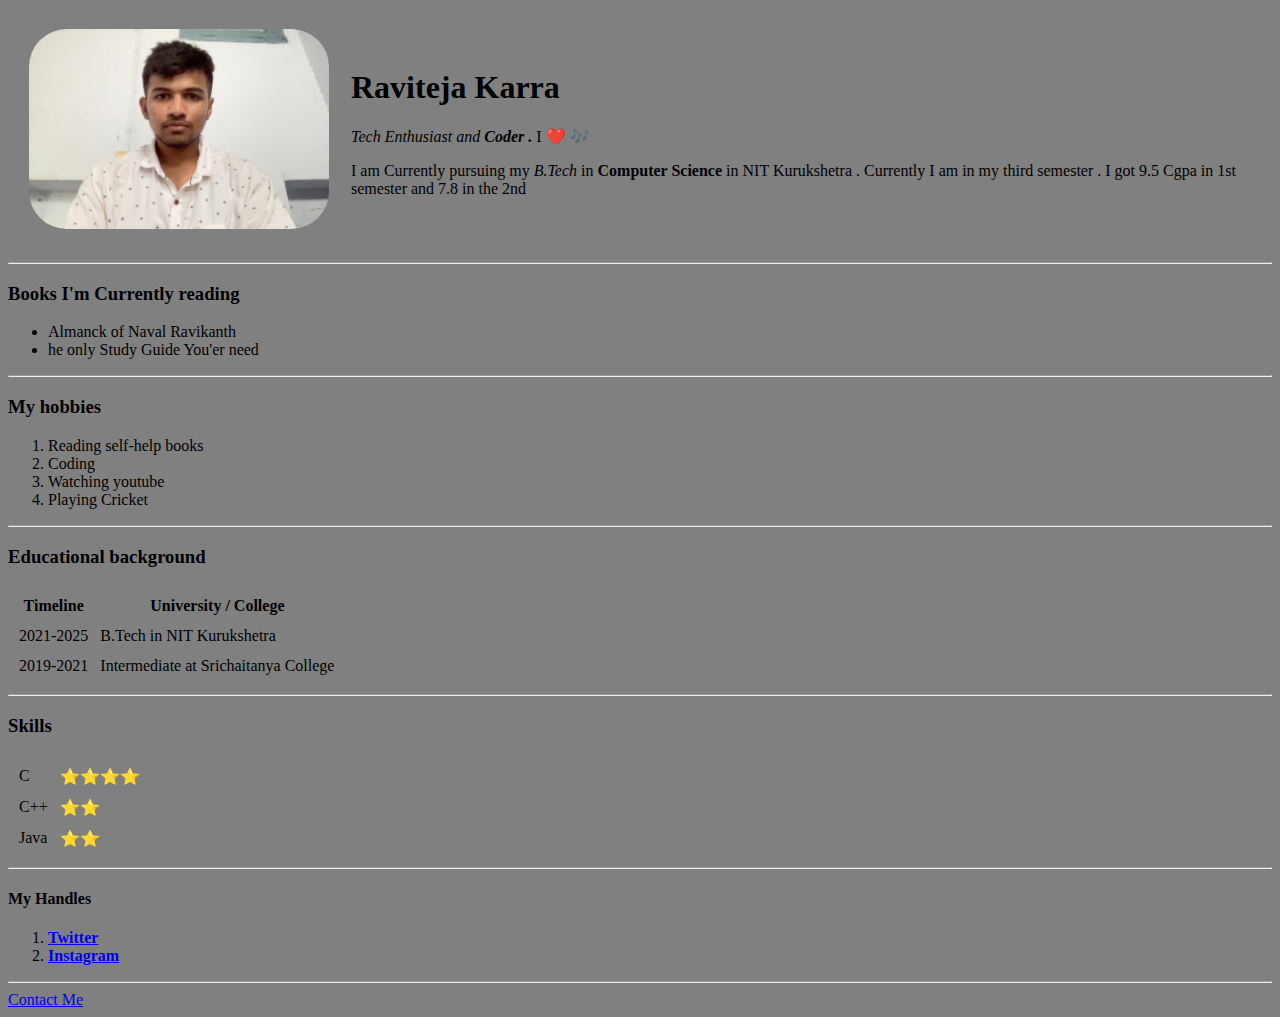
<file: index.html>
<!DOCTYPE html>
<html lang="en" dir="ltr">

<head>
  <meta charset="utf-8">
  <title>Ravi's personal site </title>
  <style media="screen">
    #profile_pic {
      border-radius: 1cm;
    }
  </style>
</head>

<body style="background-color: grey;">
  <table cellspacing="20">
    <tr>
      <td><img id="profile_pic" src="raviteja.jpeg" alt="Raviteja's Twitter Dp" height="200" width="300"></td>
      <td>
        <h1>Raviteja Karra</h1>
        <p> <em>Tech Enthusiast and <strong>Coder .</strong> </em> I ❤️ 🎶</p>
        <p>I am Currently pursuing my <em>B.Tech</em> in <strong>Computer Science </strong>in NIT Kurukshetra .
          Currently I am in my third semester . I got 9.5 Cgpa in 1st semester and 7.8 in the 2nd</p>
      </td>
    </tr>
  </table>

  <hr>
  <h3>Books I'm Currently reading </h3>
  <ul>
    <li>Almanck of Naval Ravikanth</li>
    <li>he only Study Guide You'er need</li>
  </ul>
  <hr>
  <h3>My hobbies</h3>
  <ol>
    <li>Reading self-help books</li>
    <li>Coding</li>
    <li>Watching youtube</li>
    <li>Playing Cricket</li>
  </ol>
  <hr>
  <h3>Educational background</h3>
  <table cellspacing="10">
    <thead>
      <tr>
        <th>Timeline</th>
        <th>University / College</th>
      </tr>
    </thead>
    <tbody>
      <tr>
        <td>2021-2025</td>
        <td>B.Tech in NIT Kurukshetra</td>
      </tr>
      <tr>
        <td>2019-2021</td>
        <td>Intermediate at Srichaitanya College</td>
      </tr>
    </tbody>
  </table>
  <hr>
  <h3>Skills</h3>
  <table cellspacing="10">
    <tr>
      <td>C</td>
      <td>⭐️⭐️⭐️⭐️</td>
    </tr>
    <tr>
      <td>C++</td>
      <td>⭐️⭐️</td>
    </tr>
    <tr>
      <td>Java</td>
      <td>⭐️⭐️</td>
    </tr>
  </table>
  <hr>
  <h4>My Handles</h4>
  <ol>
    <li><strong><a href="https://twitter.com/RavitejaKarra24">Twitter</a></strong></li>
    <li><strong><a href="https://www.instagram.com/ravitejakarra_24/">Instagram</a></strong></li>
  </ol>
  <hr>
  <a href="contact-me.html">Contact Me</a>
</body>

</html>
</file>
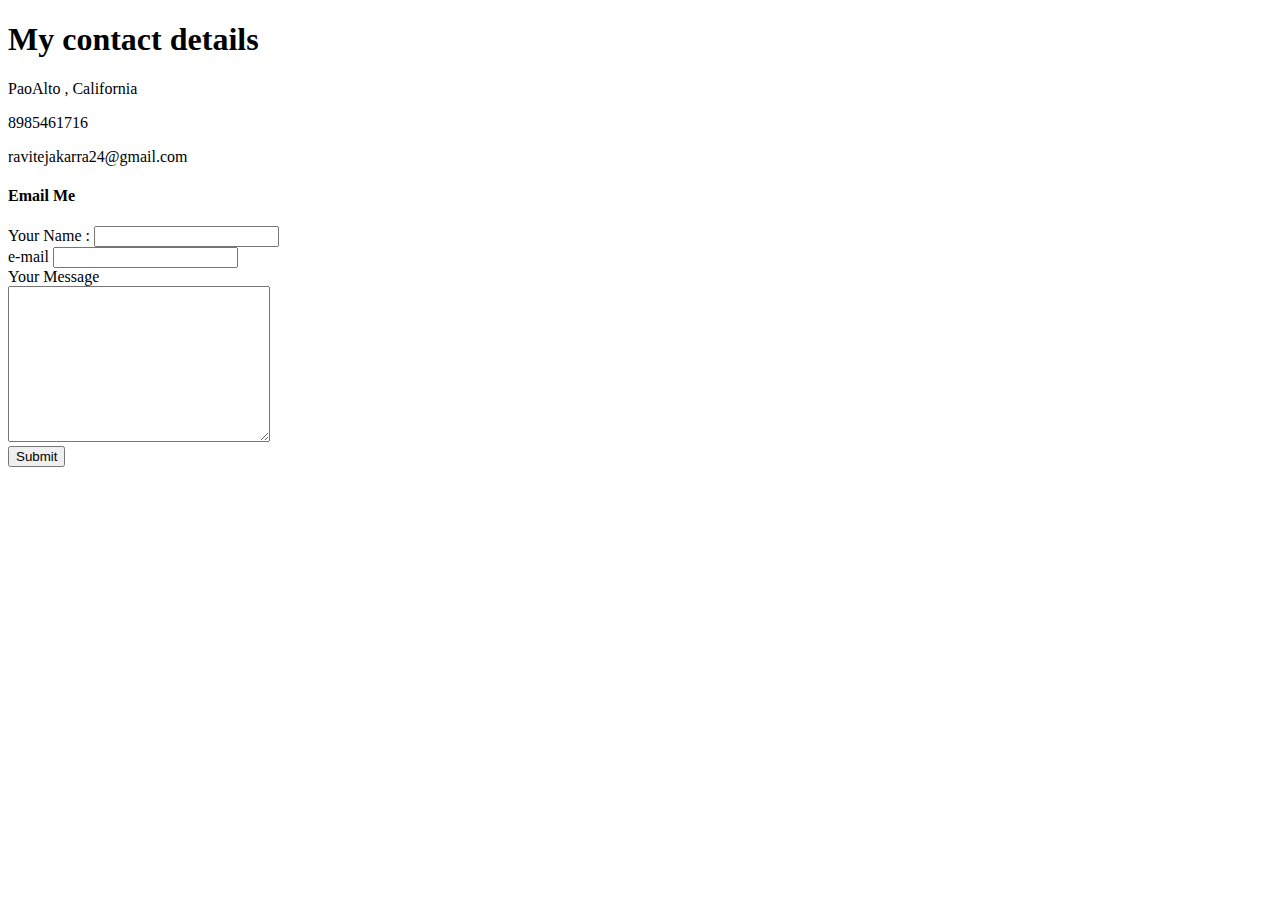
<file: contact-me.html>
<!DOCTYPE html>
<html lang="en" dir="ltr">
  <head>
    <meta charset="utf-8">
    <title></title>
  </head>
  <body>
    <h1>My contact details</h1>
    <p>PaoAlto , California</p>
    <p>8985461716</p>
    <p>ravitejakarra24@gmail.com</p>
    <form class="" action="mailto:ravitejakarra24@gmail.com; subject=feedback"><h4>Email Me</h4>
      <label for="names">Your Name :</label>
      <input type="text" name="names" value="">
      <br>
      <label for="mail">e-mail</label>
      <input type="email" name="mail" value=""><br>
      <label for="Message">Your Message</label><br>
      <textarea name="Message" rows="10" cols="30"></textarea>
      <br>
      <button>Submit</button>
    </form>
  </body>
</html>
</file>
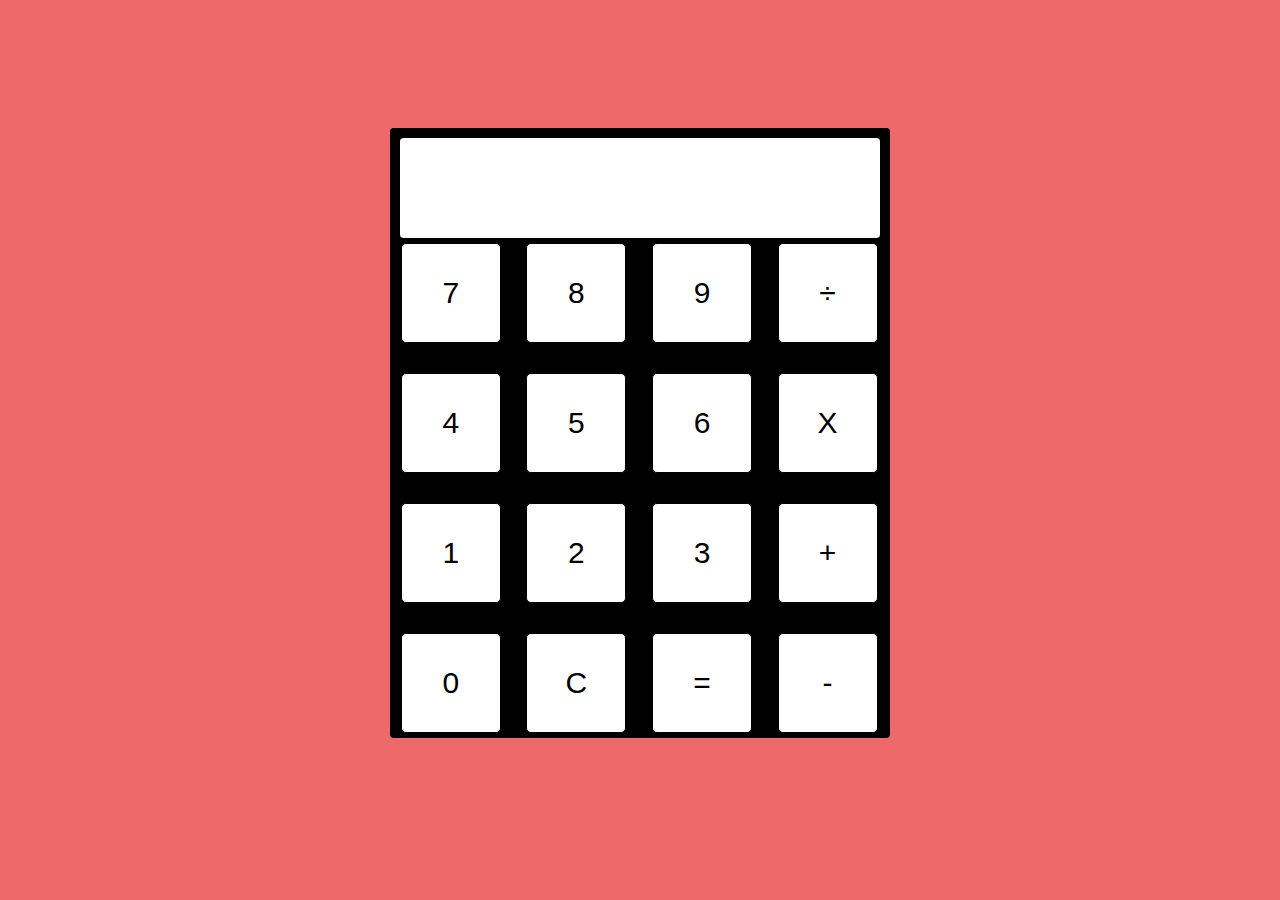
<file: Projects/calculator/calculator.html>
<!DOCTYPE html>
<html lang="en">
<head>
    <meta charset="UTF-8">
    <meta http-equiv="X-UA-Compatible" content="IE=edge">
    <meta name="viewport" content="width=device-width, initial-scale=1.0">
    <title>Calculator</title>

    <!-- icon -->
    <link rel="icon" href="https://encrypted-tbn0.gstatic.com/images?q=tbn:ANd9GcSte-PzOlazW4BYRgtWBzerI4T7h_uSdzi3tCMJM-H2hw&s">

    <!-- style sheet -->
    <link rel="stylesheet" href="calculator.css">
</head>
<body>
    <div id="calculator">
        <div id="output">
        </div>
        <div id="row1">
            <button class="btn" id="7">7</button>
            <button class="btn" id="8">8</button>
            <button class="btn" id="9">9</button>
            <button class="btn" id="/">÷</button>
        </div>
        <div id="row2">
            <button class="btn" id="4">4</button>
            <button class="btn" id="5">5</button>
            <button class="btn" id="6">6</button>
            <button class="btn" id="*">X</button>
        </div>
        <div id="row3">
            <button class="btn" id="1">1</button>
            <button class="btn" id="2">2</button>
            <button class="btn" id="3">3</button>
            <button class="btn" id="+">+</button>
        </div>
        <div id="row4">
            <button class="btn" id="0">0</button>
            <button class="btn" id="clear">C</button>
            <button class="btn" id="=">=</button>
            <button class="btn" id="-">-</button>
        </div>
    </div>
    <script src="calculator.js"></script>
</body>
</html>
</file>
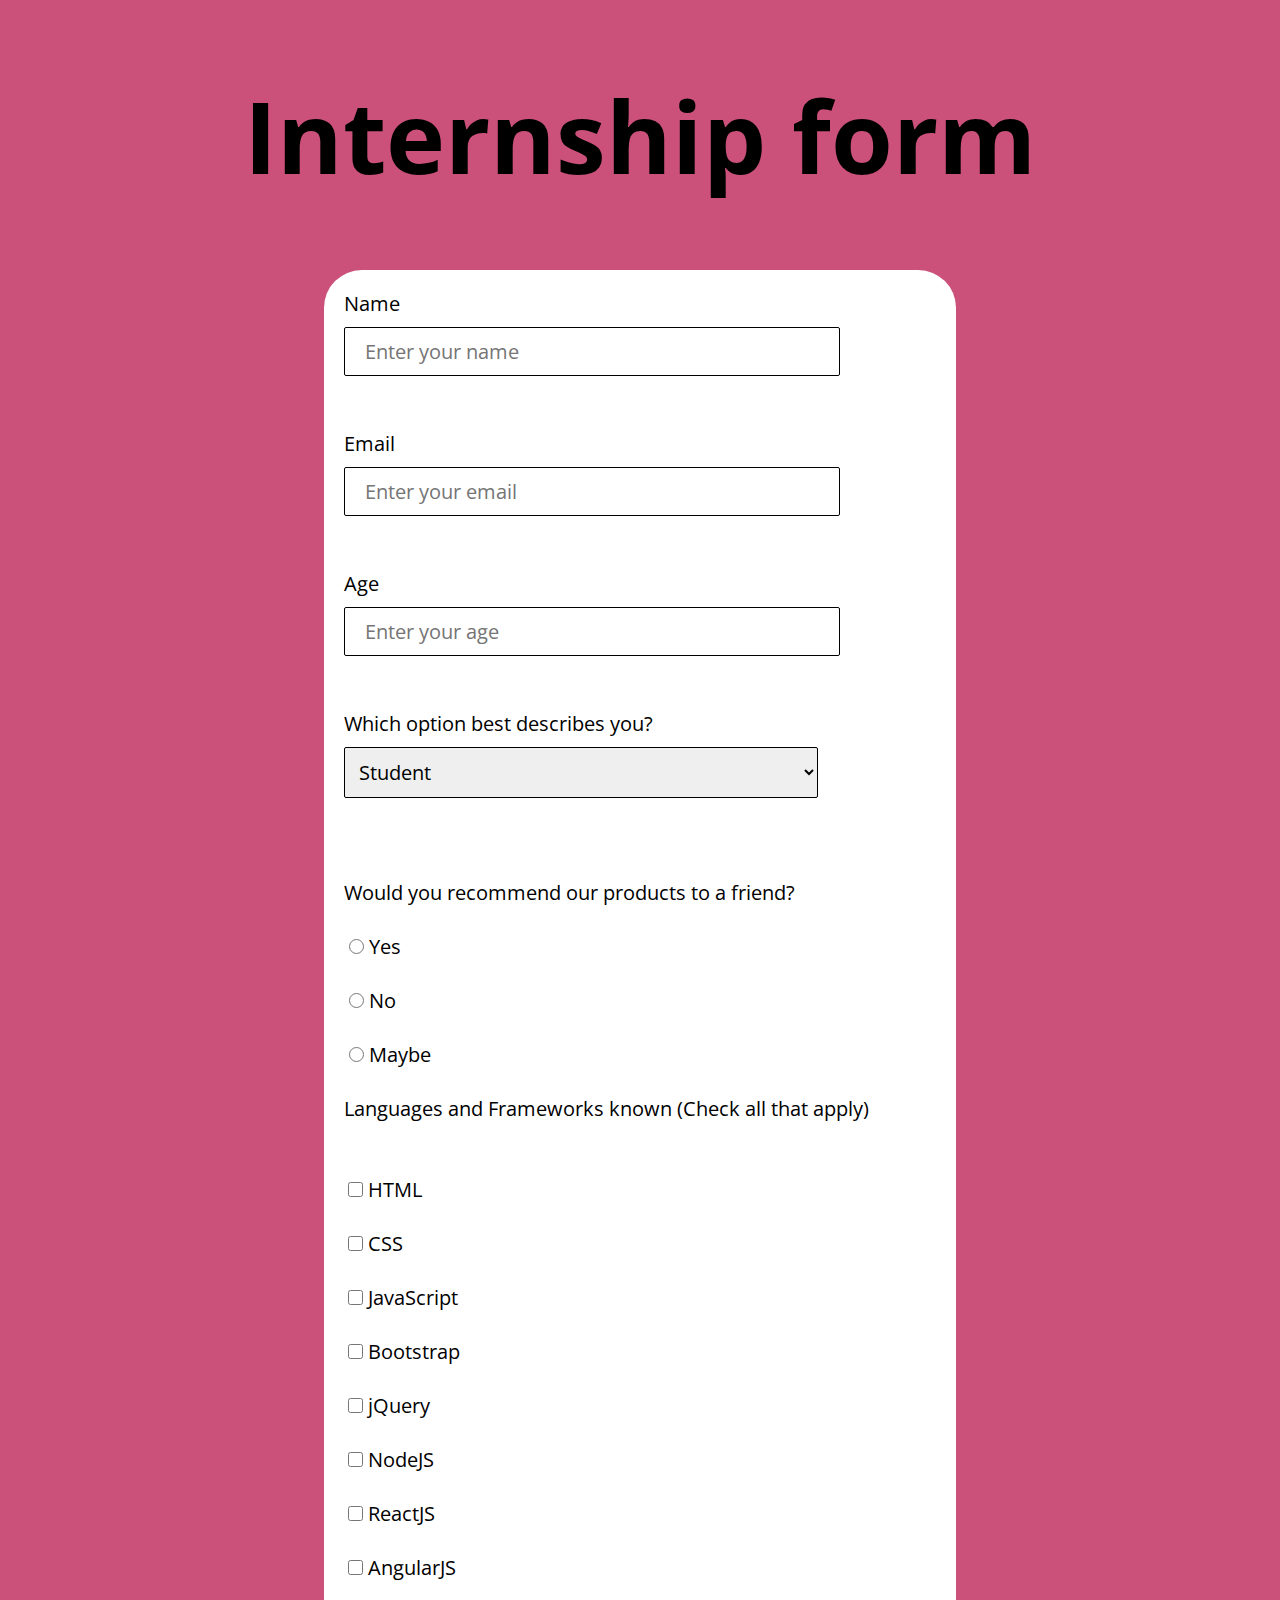
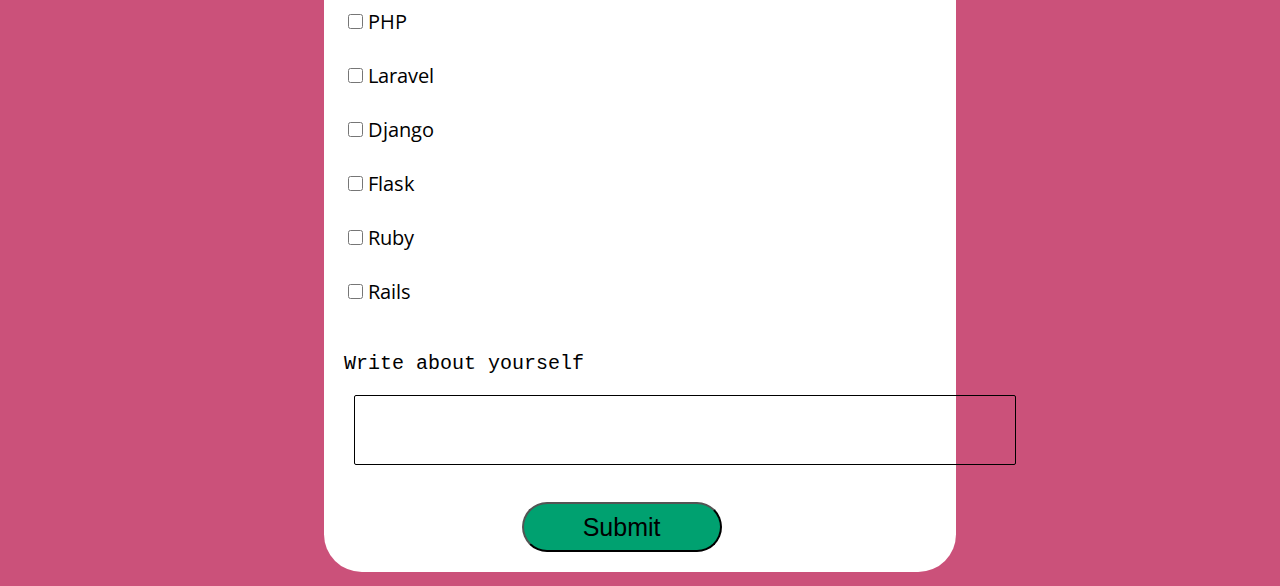
<file: Projects/internship/internship.html>
<!DOCTYPE html>
<html lang="en">
<head>
    <meta charset="UTF-8">
    <meta http-equiv="X-UA-Compatible" content="IE=edge">
    <meta name="viewport" content="width=device-width, initial-scale=1.0">
    <title>Internship form</title>
    <!-- fonts -->
    <link rel="preconnect" href="https://fonts.googleapis.com">
    <link rel="preconnect" href="https://fonts.gstatic.com" crossorigin>
    <link href="https://fonts.googleapis.com/css2?family=Open+Sans:wght@500&display=swap" rel="stylesheet">
    

    <!-- stylesheet -->
    <link rel="stylesheet" href="internship.css">

    <!-- icon -->
    <link rel="icon" href="[data-uri]">
</head>
<body>
    <header>
        <h1> Internship form </h1>
    </header>

    <main>
        <form action="get">
            <label for="name">Name</label>
            <input type="text" name="name" id="name" placeholder="  Enter your name" required>
            
            <br><br><label for="email">Email</label>
            <input type="email" name="email" id="email" placeholder="  Enter your email" required>

            <br><br><label for="age">Age</label>
            <input type="number" name="age" id="age" placeholder="  Enter your age" required>

            <br><br><label for="profession">Which option best describes you?</label><br>
            <select name="profession" id="profession" required>
                <option value="student">Student</option>
                <option value="full-time-job">Full time job</option>
                <option value="full-time-learner">Full time learner</option>
                <option value="prefer-not-to-say">Prefer not to say</option>
                <option value="other">Other</option>
            </select>
            <br>
            <br><br><label for="suggestion">Would you recommend our products to a friend?</label>
            <br><br><input type="radio" name="suggestion" class="selections" value="yes" required>Yes
            <br><br><input type="radio" name="suggestion" class="selections" value="no" required>No
            <br><br><input type="radio" name="suggestion" class="selections" value="maybe" required>Maybe

            <br><br><label for="frameworkd">Languages and Frameworks known (Check all that apply)</label><br>
            <br><br><input type="checkbox" name="framework" class="selections" value="html">HTML
            <br><br><input type="checkbox" name="framework" class="selections" value="css">CSS
            <br><br><input type="checkbox" name="framework" class="selections" value="javascript">JavaScript
            <br><br><input type="checkbox" name="framework" class="selections" value="bootstrap">Bootstrap
            <br><br><input type="checkbox" name="framework" class="selections" value="jquery">jQuery
            <br><br><input type="checkbox" name="framework" class="selections" value="nodejs">NodeJS
            <br><br><input type="checkbox" name="framework" class="selections" value="reactjs">ReactJS
            <br><br><input type="checkbox" name="framework" class="selections" value="angularjs">AngularJS
            <br><br><input type="checkbox" name="framework" class="selections" value="php">PHP
            <br><br><input type="checkbox" name="framework" class="selections" value="laravel">Laravel
            <br><br><input type="checkbox" name="framework" class="selections" value="django">Django
            <br><br><input type="checkbox" name="framework" class="selections" value="flask">Flask
            <br><br><input type="checkbox" name="framework" class="selections" value="ruby">Ruby
            <br><br><input type="checkbox" name="framework" class="selections" value="rails">Rails

            <br><br><label for="fieldset"><pre>Write about yourself</pre></label>
            <fieldset>
            </fieldset>
<br>
            <button type="submit">Submit</button>
        </form>
    </main>
</body>
</html>
</file>
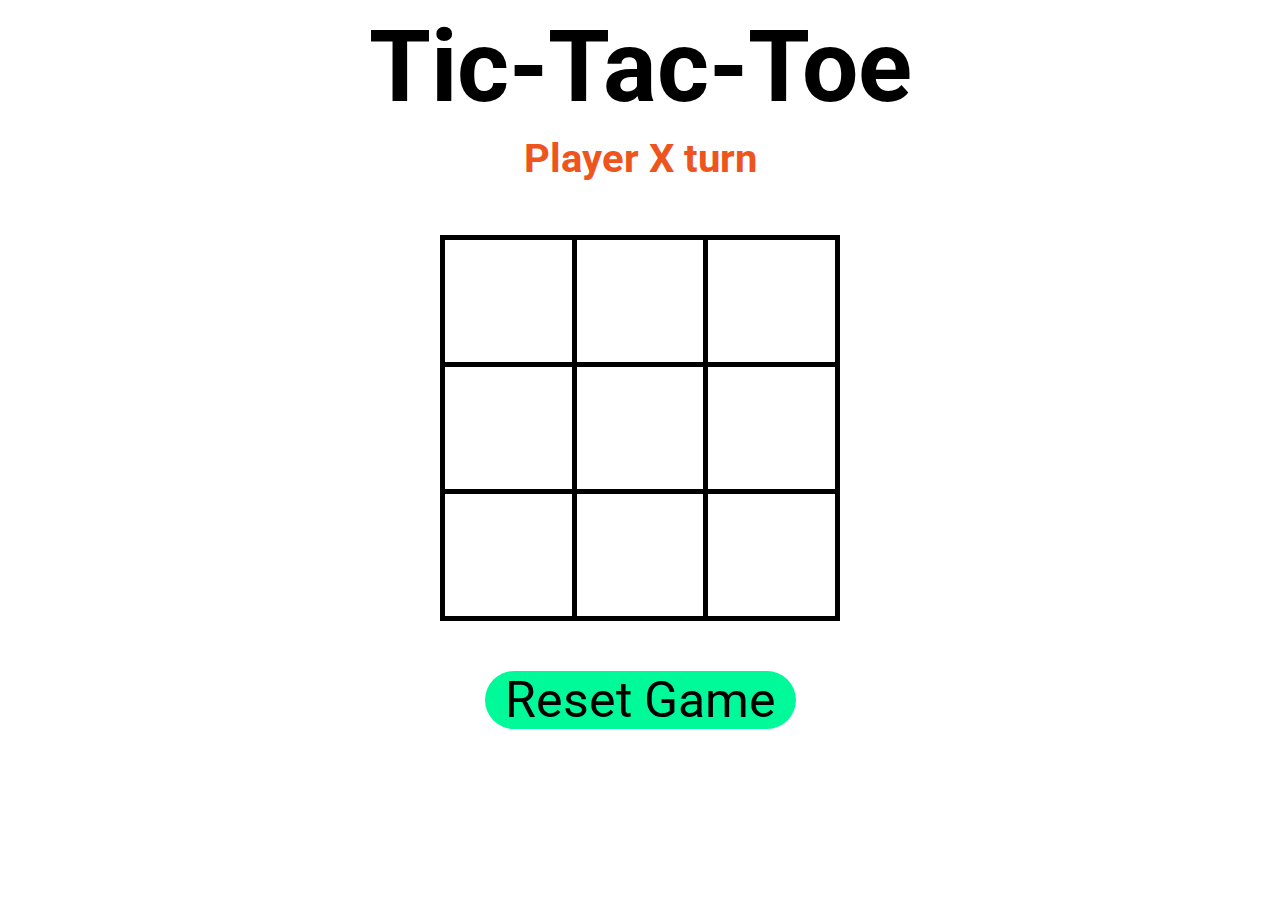
<file: Projects/Tic-Tac-Toe/Tic-Tac-Toe.html>
<!DOCTYPE html>
<html lang="en">
  <head>
    <meta charset="UTF-8" />
    <meta http-equiv="X-UA-Compatible" content="IE=edge" />
    <meta name="viewport" content="width=device-width, initial-scale=1.0" />

    <!-- stylesheet -->
    <link rel="stylesheet" href="Tic-Tac-Toe.css" />

    <!-- icon -->
    <link
      rel="icon"
      href="https://static-00.iconduck.com/assets.00/tic-tac-toe-icon-512x512-evpdbsvf.png"
    />

    <!-- font -->
    <link rel="preconnect" href="https://fonts.googleapis.com" />
    <link rel="preconnect" href="https://fonts.gstatic.com" crossorigin />
    <link
      href="https://fonts.googleapis.com/css2?family=Roboto:wght@500&display=swap"
      rel="stylesheet"
    />

    <title>Tic-Tac-Toe</title>
  </head>
  <body>
    <header>
      <h1>Tic-Tac-Toe</h1>
      <h4></h4>
    </header>

    <main>
      <div class="continer">
        <table>
          <tr>
            <td id="1"></td>
            <td id="2"></td>
            <td id="3"></td>
          </tr>
          <tr>
            <td id="4"></td>
            <td id="5"></td>
            <td id="6"></td>
          </tr>
          <tr>
            <td id="7"></td>
            <td id="8"></td>
            <td id="9"></td>
          </tr>
        </table>
      </div>
    </main>

    <footer>
      <button>Reset Game</button>
    </footer>

    <script src="Tic-Tac-Toe.js"></script>
  </body>
</html>
</file>
<file: Projects/calculator/calculator.css>
body{
    background-color: rgb(238, 106, 106);
    margin: 0;
    padding: 0;
}

#calculator{
    border-radius: 1mm;
    margin: auto;
    margin-top: 10%;
    width: 500px;
    height: 610px;
    background-color: #000;
}
#output{
    display: block;
    background-color: #fff;
    position: relative;
    top: 10px;
   left: 10px;
    margin-right: 10px;
    border-radius: 1mm;
    font-size: 50px;
    width: 480px;
    height: 100px;
    border: none;
}
button{
    border-radius: 1cm;
    width: 100px;
    height: 100px;
    background-color: #fff;
    color: #000;
    font-size: 30px;
    border: 1px solid #000;
    border-radius: 5px;
    margin: 15px 10.8px;
}
</file>
<file: Projects/internship/internship.css>
body{
    background-color: #cb517a;
    font-family: 'Open Sans' , sans-serif;
}

header{
    font-size: 50px;
    text-align: center;
}

main{
    border-radius: 1cm;
    background-color: #fff;
    padding: 20px;
    font-size: 20px;
    margin: 1% 25%;
}


button{
    position: relative;
    font-size: 25px;
    left: 30%;
    height: 50px;
    width: 200px;
    border-radius: 5cm;
    background-color: #00A170;
}

input[type="text"],input[type="email"],input[type="number"] ,#profession{
    margin-top: 10px;
    font-size: 20px;
    height: 10%;
    width: 80%;
    border: 1px solid #000;
    border-radius: 2px;
    font-family: inherit;
    padding: 10px;
    display: block;
}



input[type="checkbox"],input[type="radio"] {
    margin-right: 5px;
    height: 15px;
    width: 15px;
    border: 2px solid #000;
  }

fieldset{
    border: 1px solid #000;
    border-radius: 2px;
    width: 40rem;
    height: 3rem;
    padding: 10px;
    margin: 10px;
}
</file>
<file: Projects/Tic-Tac-Toe/Tic-Tac-Toe.css>
* {
    font-family: Roboto;
    font-size: 100px;
    text-align: center;
  }
  
  table,
  td {
    border: 5px solid black;
    border-collapse: collapse;
    width: 400px;
    height: 120px;
    margin: 0 auto;
  }
  
  button {
    border: none;
    padding: 0 20px;
    font-size: 50px;
    margin-top: 50px;
    border-radius: 1cm;
    background-color: #00fa9a;
  }
  
  button:hover {
    box-shadow: yellow 0px 0px 10px;
  }
  
  h4 {
    margin-top: 10px;
    color: rgb(238, 85, 30);
    border-radius: 1cm;
    font-size: 40px;
  }

  h1{
    margin: 0;
  }
</file>
